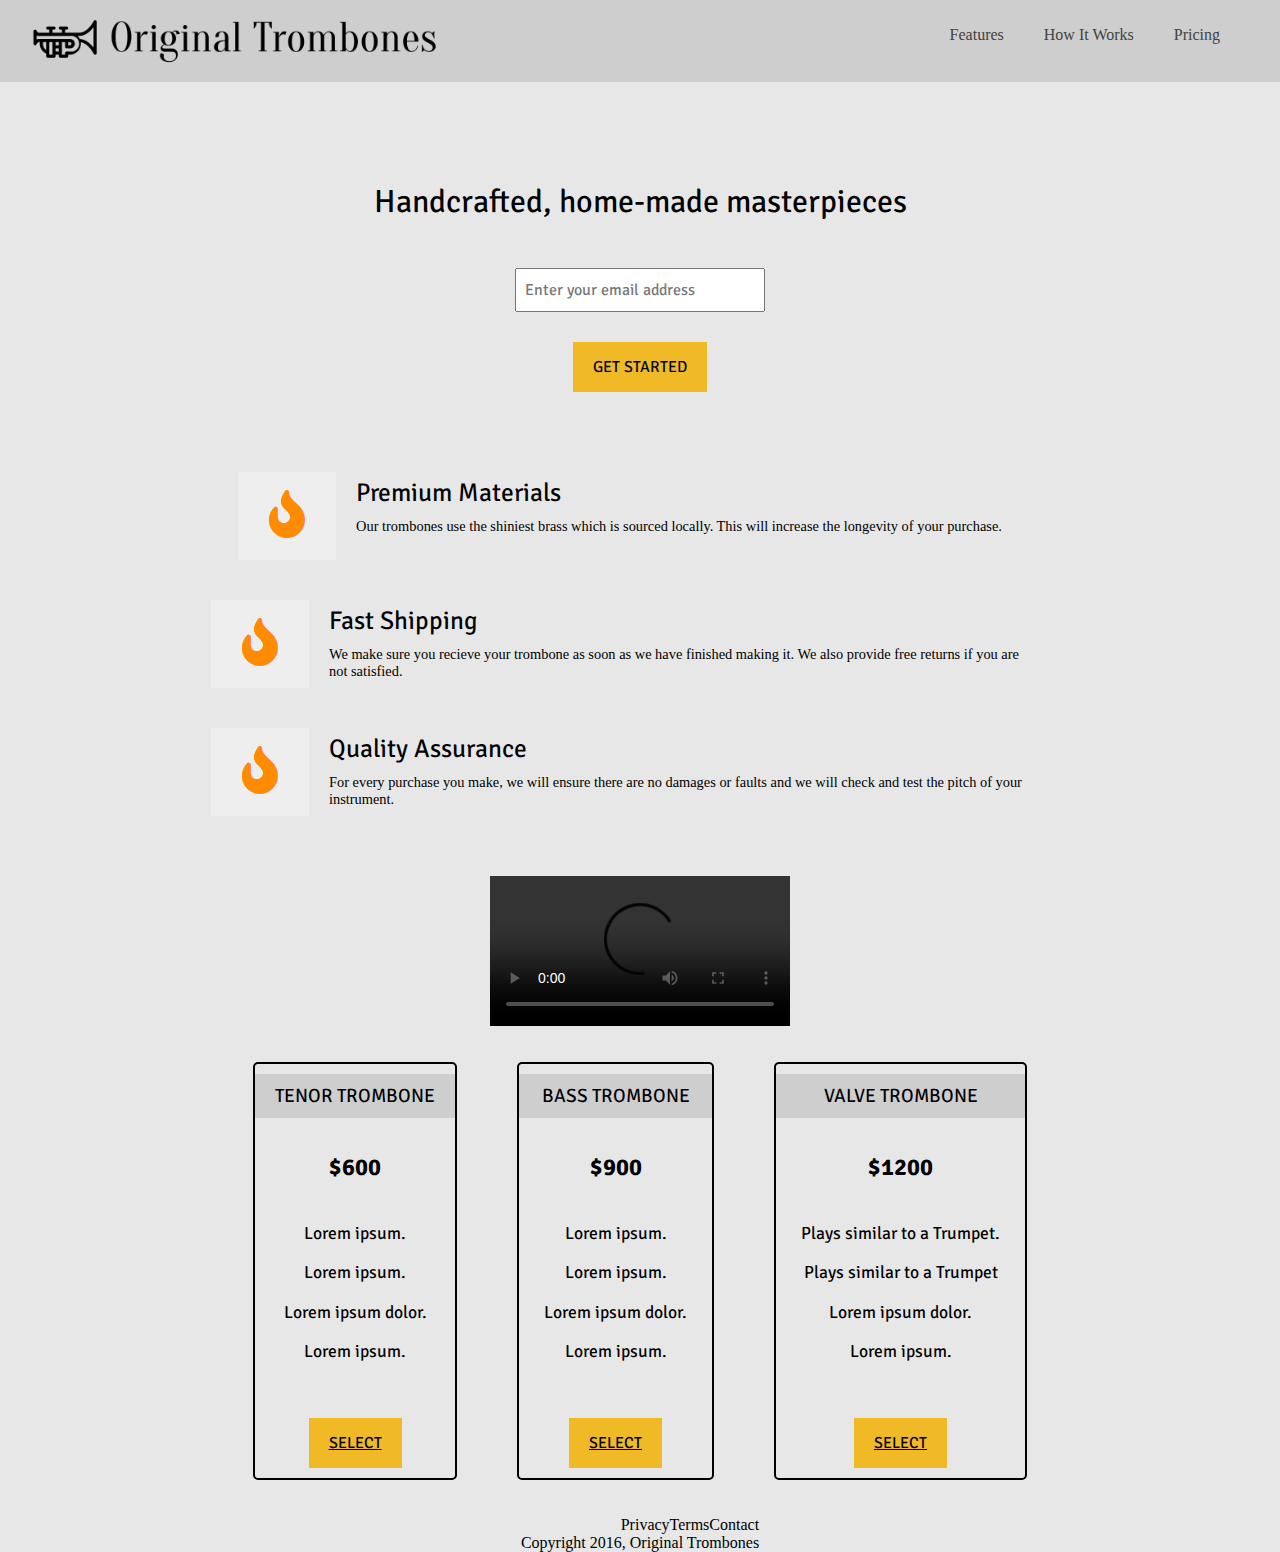
<file: Product Landing Page/index.html>
<!DOCTYPE html>
<html>
    <head>
        <link rel="stylesheet" href="./style.css">
        <meta charset="utf8">
        <link rel="preconnect" href="https://fonts.gstatic.com">
        <link href="https://fonts.googleapis.com/css2?family=Signika+Negative&display=swap" rel="stylesheet">
    </head>
    <body>
        <header id="header">
            <img id="header-img" src="./logo.png" alt="Original Trombones Logo">
            <nav id="nav-bar">
                <a class="nav-link" href="#">Features</a>
                <a class="nav-link" href="#">How It Works</a>
                <a class="nav-link" href="#">Pricing</a>
            </nav>
        </header>
        <div id="description">
            <p>Handcrafted, home-made masterpieces</p>
        </div>
        <form id="form">
            <input id="email" type="email" placeholder="Enter your email address">
            <input id="submit" class="yellow-btn" type="submit" value="GET STARTED" formaction="https://www.freecodecamp.com/email-submit"></button>
        </form>
        <div id="advantage">
            <div class="adv-item">
                <img class="adv-pic" src="./sub_logo.png" alt="icon">
                <div class="adv-content">
                    <div class="adv-title">Premium Materials</div>
                    <div class="adv-text">Our trombones use the shiniest brass which is sourced locally. This will increase the longevity of your purchase.</div>
                </div>
            </div>
            <div class="adv-item">
                <img class="adv-pic" src="./sub_logo.png" alt="icon">
                <div class="adv-content">
                    <div class="adv-title">Fast Shipping</div>
                    <div class="adv-text">We make sure you recieve your trombone as soon as we have finished making it. We also provide free returns if you are not satisfied.</div>
                </div>
            </div>
            <div class="adv-item">
                <img class="adv-pic" src="./sub_logo.png" alt="icon">
                <div class="adv-content">
                    <div class="adv-title">Quality Assurance</div>
                    <div class="adv-text">For every purchase you make, we will ensure there are no damages or faults and we will check and test the pitch of your instrument.</div>
                </div>
            </div>
        </div>
        <video id="video" src="https://youtu.be/y8Yv4pnO7qc" controls></video>
        <div id="buy">
            <div class="buy-item">
                <div class="buy-item-caption">TENOR TROMBONE</div>
                <div class="buy-item-price">$600</div>
                <div class="buy-item-description">
                    <p>Lorem ipsum.</p>
                    <p>Lorem ipsum.</p>
                    <p>Lorem ipsum dolor.</p>
                    <p>Lorem ipsum.</p>
                </div>
                <a class="buy-btn yellow-btn" href="#">SELECT</a>
            </div>
            <div class="buy-item">
                <div class="buy-item-caption">BASS TROMBONE</div>
                <div class="buy-item-price">$900</div>
                <div class="buy-item-description">
                    <p>Lorem ipsum.</p>
                    <p>Lorem ipsum.</p>
                    <p>Lorem ipsum dolor.</p>
                    <p>Lorem ipsum.</p>
                </div>
                <a class="buy-btn yellow-btn" href="#">SELECT</a>
            </div>
            <div class="buy-item">
                <div class="buy-item-caption">VALVE TROMBONE</div>
                <div class="buy-item-price">$1200</div>
                <div class="buy-item-description">
                    <p>Plays similar to a Trumpet.</p>
                    <p>Plays similar to a Trumpet</p>
                    <p>Lorem ipsum dolor.</p>
                    <p>Lorem ipsum.</p>
                </div>
                <a class="buy-btn yellow-btn" href="#">SELECT</a>
            </div>
        </div>
        <footer id="footer">
            <div id="PTC">
                <div class="PTC-item">Privacy</div>
                <div class="PTC-item">Terms</div>
                <div class="PTC-item">Contact</div>
            </div>
            <div id="copyright">Copyright 2016, Original Trombones</div>
        </footer>
    </body>
</html>
</file>
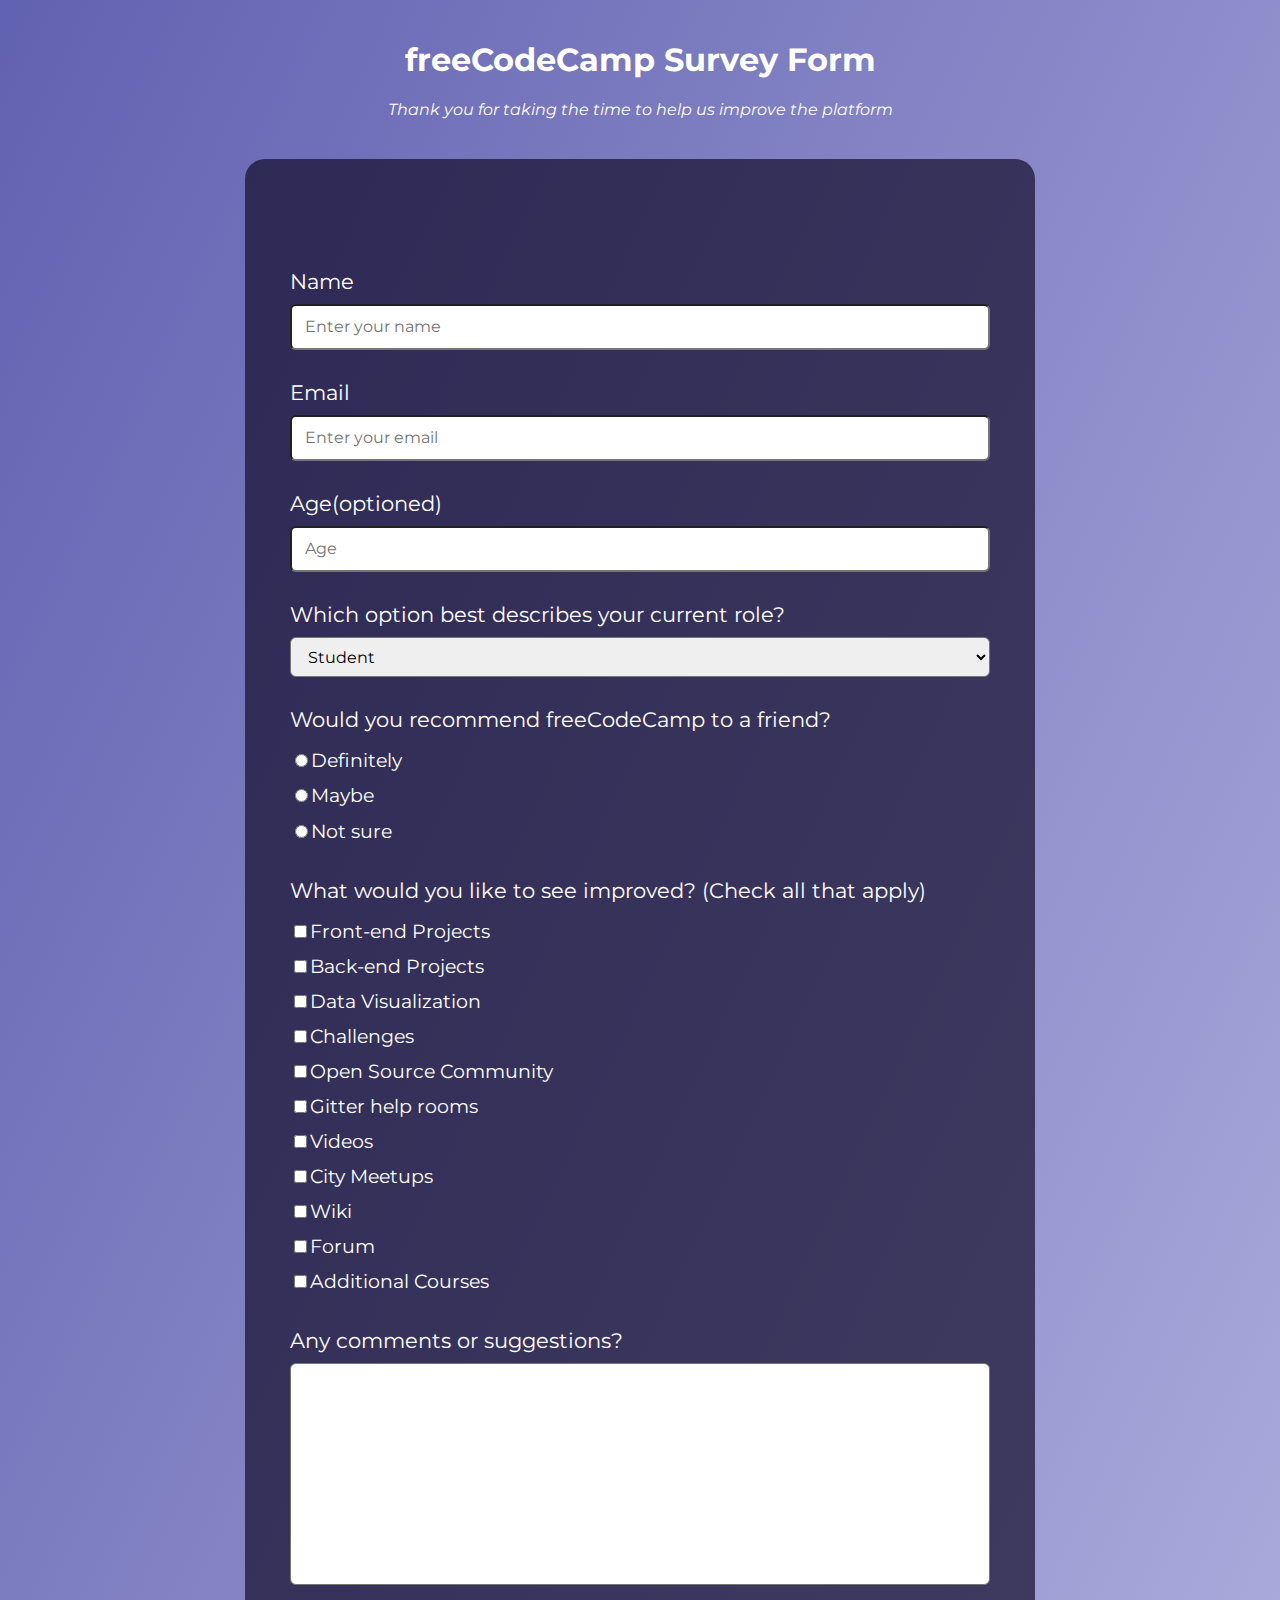
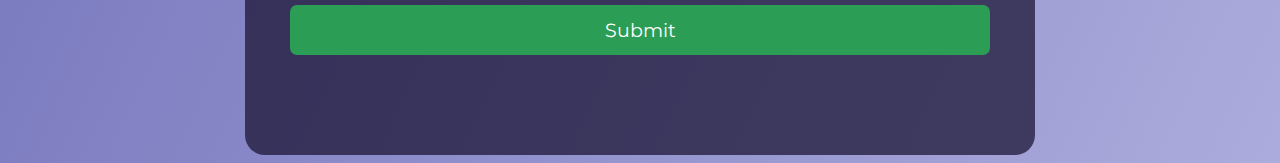
<file: Survey Form/index.html>
<!-- 

Hello Camper!

Please read the README below in the JS Editor before beginning. Feel free to delete this message once you have read it. Good luck and Happy Coding! 

- The freeCodeCamp Team 

-->
<!DOCTYPE html>
<html>
    <head>
        <meta charset="utf8">
        <title>Survey Form</title>
        <link rel="stylesheet" href="./style.css">
        <link rel="preconnect" href="https://fonts.gstatic.com">
        <link href="https://fonts.googleapis.com/css2?family=Montserrat:wght@500&display=swap" rel="stylesheet">
    </head>
    <body class="montserrat">
        <header id="title-wrapper" class="white-text">
            <h1 id="title">freeCodeCamp Survey Form</h1>
            <p id="description">Thank you for taking the time to help us improve the platform</p>
        </header>
        <div id="form-wrapper">
            <form id="survey-form" class="white-text">
                <label id="name-label" class="input-label" for="name">Name</label>
                <input id="name" class="text-input" type="text" placeholder="Enter your name" name="name" required>
                <label id="email-label" class="input-label"  for="email">Email</label>
                <input id="email" class="text-input"  type="email" placeholder="Enter your email" name="email" required>
                <label id="number-label" class="input-label"  for="name">Age(optioned)</label>
                <input id="number" class="text-input"  type="number" min="1" max="100" placeholder="Age" name="age">
                <label class="input-label"  for="name">Which option best describes your current role?</label>
                <select id="dropdown" class="text-input"  id="select">
                    <option value="1">Student</option>
                    <option value="2">Full Time Job</option>
                    <option value="3">Full Time Learner</option>
                    <option value="4">Prefer not to say</option>
                    <option value="5">Other</option>
                </select>
                <label class="input-label"  for="would-recommend">Would you recommend freeCodeCamp to a friend?</label>
                <label class="radio-input"><input  type="radio" name="recommend" value="1">Definitely</label>
                <label class="radio-input"><input type="radio" name="recommend" value="2">Maybe</label>
                <label class="radio-input"><input type="radio" name="recommend" value="3">Not sure</label>
            
                <label class="input-label" for="improve">What would you like to see improved? (Check all that apply)</label>
                <label class="radio-input"><input type="checkbox" name="improve" value="1">Front-end Projects</label>
                <label class="radio-input"><input type="checkbox" name="improve" value="2">Back-end Projects</label>
                <label class="radio-input"><input type="checkbox" name="improve" value="3">Data Visualization</label>
                <label class="radio-input"><input type="checkbox" name="improve" value="4">Challenges</label>
                <label class="radio-input"><input type="checkbox" name="improve" value="5">Open Source Community</label>
                <label class="radio-input"><input type="checkbox" name="improve" value="6">Gitter help rooms</label>
                <label class="radio-input"><input type="checkbox" name="improve" value="7">Videos</label>
                <label class="radio-input"><input type="checkbox" name="improve" value="8">City Meetups</label>
                <label class="radio-input"><input type="checkbox" name="improve" value="9">Wiki</label>
                <label class="radio-input"><input type="checkbox" name="improve" value="10">Forum</label>
                <label class="radio-input"><input type="checkbox" name="improve" value="11">Additional Courses</label>
                <label class="input-label" for="suggestion">Any comments or suggestions?</label>
                <textarea id="suggestion-input" class="text-input" name="suggestion"></textarea>

                <button id="submit" type="submit">Submit</button>
            </form>
        </div>
    </body>
</html>
</file>
<file: Product Landing Page/style.css>
body {
    background-color: rgb(231, 231, 231);
    display: flex;
    flex-direction: column;
    align-items: center;
    padding: 0;
    margin: 0;
}
#header {
    position: fixed;
    height: 50px;
    width: 100%;
    display: flex;
    flex-direction: row;
    justify-content: space-between;
    flex-wrap: wrap;
    padding: 16px 20px 16px 20px;
    background-color:rgb(206, 206, 206);
}
#header-img {
    max-height: 100%;
    width: auto;
}
#nav-bar {
    display: flex;
    flex-direction: row;
    justify-content: space-evenly;
    margin: 0 40px 0 0;
}
.nav-link {
    margin: 10px 20px 10px 20px;
    text-decoration: none;
    color: rgb(66, 66, 66);
}
#description {
    margin: 150px auto 10px auto;
}
#description p{
    font-size: 2em;
    font-family: 'Signika Negative', sans-serif;
}
#form {
    display: block;
    margin: auto;
}
#email {
    height: 40px;
    width: 230px;
    font-size: 1em;
    font-family: 'Signika Negative', sans-serif;
    display: block;
    margin: 5px auto 10px auto;
    padding: 0 8px 0 8px;
}

#advantage {
    display: flex;
    flex-direction: column;
    align-items: center;
    margin: 50px auto 50px auto;
}
.adv-item {
    display: flex;
    flex-direction: row;
    padding: 30px 30px 10px 10px;
}
.adv-content {
    max-width: 700px;
    margin: 0 20px 0 20px;
}
.adv-pic {
    max-width: 100%;
    height: auto;
}
.adv-title {
    font-size: 1.6em;
    font-family: 'Signika Negative', sans-serif;
    margin: 5px 0 10px 0;
}
.adv-text {
    font-size: 0.9em;
}
#video {
    max-width: 1200px;
    height: auto;
}
#buy {
    margin: 30px auto 30px auto;
    display: flex;
    flex-direction: row;
}
.buy-item {
    border-width: 2px;
    border-radius: 5px;
    border-color: black;
    border-style: solid;

    height: auto;
    display: flex;
    flex-direction: column;
    align-items: center;
    max-width: 360px;
    margin: 6px 30px 6px 30px;
    padding: 10px;
}
.buy-item-caption {
    width: 100%;
    background-color: rgb(206, 206, 206);
    font-size: 1.2em;
    font-family: 'Signika Negative', sans-serif;
    text-align: center;
    padding: 10px 10px 10px 10px;
}
.buy-item-price {
    font-family: 'Signika Negative', sans-serif;
    font-size: 1.5em;
    font-weight: bold;
    margin: 34px 10px 14px 10px;
}
.buy-item-description {
    font-family: 'Signika Negative', sans-serif;
    font-size: 1.1em;
    padding: 8px 15px 8px 15px;]
    max-width: 50%;
    text-decoration: center;
}
.buy-item-description p {
    text-align: center;
}
.yellow-btn {
    display: block;
    margin: auto;
    border: 0;
    color: black;
    background-color: rgb(240, 186, 38);
    padding: 15px 20px 15px 20px;
    margin-top: 30px;
    font-family: 'Signika Negative', sans-serif;
    font-size: 1em;
}
#footer {
    display: block;
    max-width: 70%;
}
#PTC {
    display: flex;
    flex-direction: row;
    justify-content: flex-end;
}
</file>
<file: Survey Form/style.css>
body {
    background-image: linear-gradient( 115deg, rgba(58, 58, 158, 0.8), rgba(136, 136, 206, 0.7) ), url(https://cdn.freecodecamp.org/testable-projects-fcc/images/survey-form-background.jpeg);
}
#title-wrapper {
    display: block;
    margin: 40px auto 40px auto;
    text-align: center;
}
#description {
    font-style: italic;
}
#form-wrapper {
    max-width: 700px;
    margin: auto;
    background-color: rgba(20, 14, 44, 0.7);
    padding: 80px 45px 80px 45px;
    border-radius: 20px;
}
#survey-form {
    display: flex;
    flex-direction: column;
}
.white-text {
    color: white;
}
.input-label {
    margin: 30px 0 10px 0;
    font-size: 1.3em;
}
.text-input {
    height: 40px;
    font-size: 1em;
    padding: 1px 13px 1px 13px;
    border-radius: 6px;
}
.radio-input {
    margin: 6px 0 6px 0;
    font-size: 1.2em;
    height: 1.2em;
}
.montserrat {
    font-family: 'Montserrat', serif;
}
input::-webkit-input-placeholder {
    font-family: 'Montserrat', serif;
}
#suggestion-input {
    height: 200px;
    resize: none;
    font-size: 1.2em;
    font-family: 'Montserrat', serif;
    padding: 10px 16px 10px 16px;
}
#submit {
    width: 100%;
    margin: 20px 0px 20px 0;
    background-color: rgb(44, 157, 85);
    color: white;
    font-size: 1.2em;
    border: 0;
    border-radius: 7px;
    height: 50px;
    font-family: 'Montserrat', serif;
}
select {
    font-size: 1em;
    font-family: 'Montserrat', serif;
}
</file>
